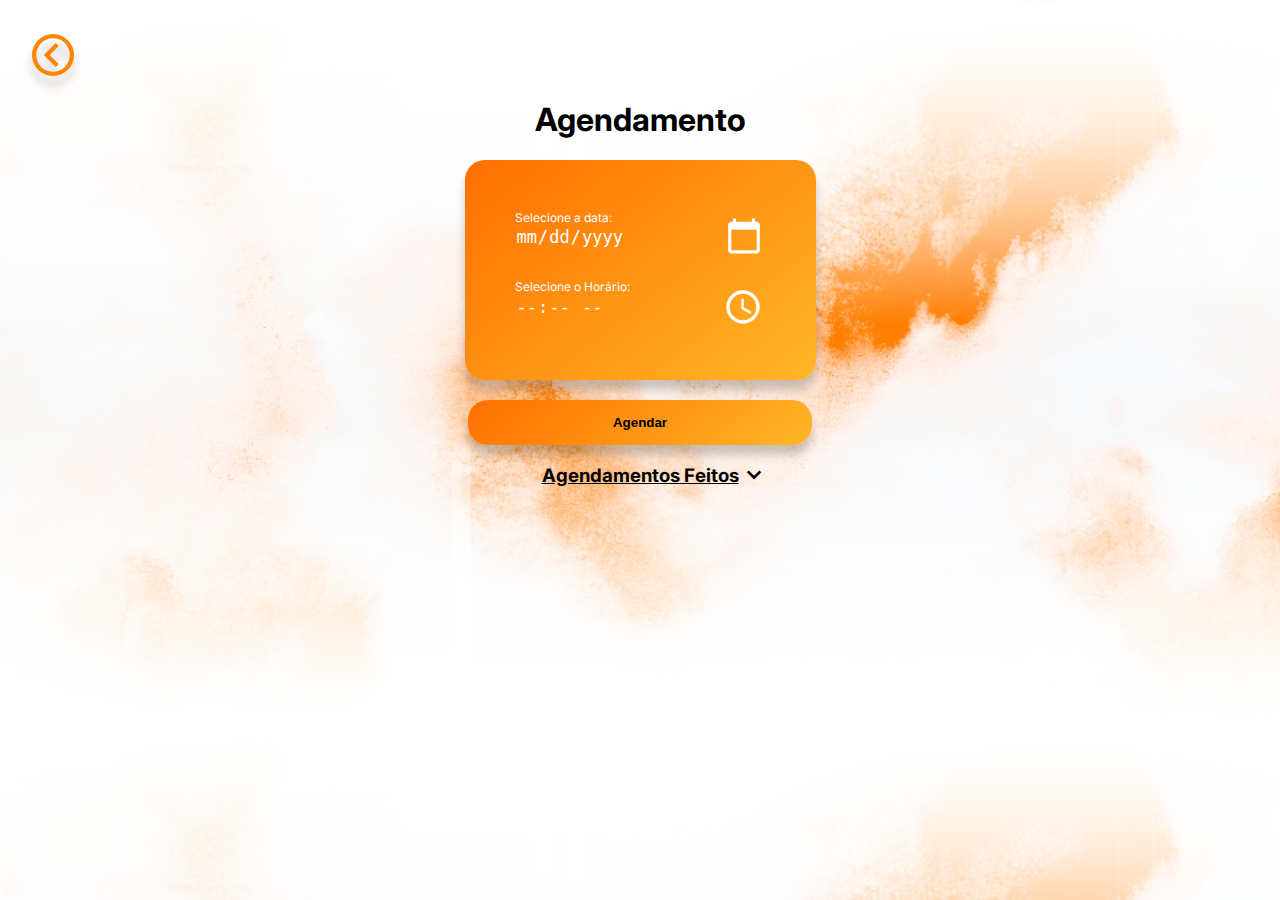
<file: agendamento.html>
<!DOCTYPE html>
<html lang="pt-BR">
<head>
    <meta charset="UTF-8">
    <meta name="viewport" content="width=device-width, initial-scale=1.0">
    <title>Agendamento</title>
    <link rel="stylesheet" href="style2.css">
    <link rel="stylesheet" href="https://cdn.jsdelivr.net/npm/boxicons@2.1.0/css/boxicons.min.css">

      

</head>
<body>
    
    <a href="index.html"><i class='bx bx-chevron-left-circle' id="botao"></i></a>

    <h1>Agendamento</h1>

    <div class="selecao">
        <form action="" class="selecaoDataHorario">
            <label for="data">Selecione a data:</label>
            <input type="date" name="date" id="data">
            <label for="horario" id="nm">Selecione o Horário:</label>
            <input type="time" name="time" id="horario">
        </form>
    
        <button type="submit"  id="agendar" onclick="agendar()">Agendar</button>

    </div>
    <div class="lista">
        <h3 onclick="mostrarTexto()">Agendamentos Feitos   <i class='bx bx-chevron-down' id="baixo"></i></h3>
        <ul id="resultadosLista" class="resultadosLista"></ul>
    </div>



    <script src="agendamento.js"></script>
</body>
</html>
</file>
<file: style2.css>
@import url('https://fonts.googleapis.com/css2?family=Open+Sans:ital,wght@0,300..800;1,300..800&display=swap');
@import url('https://fonts.googleapis.com/css2?family=Inter:wght@100..900&display=swap');

body {
    font-family: Inter, sans-serif;
    background: url("Design\ sem\ nome.png");
    background-repeat: repeat;
    background-size: cover;
}

#botao {
    width: 15px;
    border-radius: 100px;
    position: fixed;
    margin-top: -70px;
    margin-left: 20px;
    color: #000;
    font-size: 50px;
    color: rgb(255,132,0);
    cursor: pointer;
    position: absolute;
    text-shadow: 0px 10px 10px rgba(0, 0, 0, 0.2);
}

#botao:hover {
    color: rgb(0, 0, 0);
}

h1 {
    text-align: center;
    margin-top: 100px;
}

.selecao {
    display: flex;
    justify-content: center;
    align-items: center;
    flex-direction: column;
}
 
#agendar {
    padding: 15px 145px 15px 145px;
    margin-top: 20px;
    background: none;
    border: 0 ;
    border-radius: 20px;
    color: rgb(0, 0, 0);
    font-weight: bold;
    cursor: pointer;
    background: rgb(255,132,0);
    background: linear-gradient(142deg, rgb(255, 111, 0) 0%, rgb(255, 183, 38) 100%);
    box-shadow: 0px 10px 10px rgba(0, 0, 0, 0.2);
}

#agendar:hover {
    background: rgb(0, 0, 0);
    border: 1px solid rgb(255,132,0) ;
    color: rgb(255,132,0);
    border: 1px solid rgb(255,132,0);
}
.selecaoDataHorario {
    display: flex;
    flex-direction: column;
    padding: 50px;
    border-radius: 20px;
    background: rgb(255,132,0);
    background: linear-gradient(142deg, rgb(255, 111, 0) 0%, rgb(255, 183, 38) 100%);
    box-shadow: 0px 10px 10px rgba(0, 0, 0, 0.2);
}

.selecaoDataHorario label {
    font-size: 12px;
    margin-bottom: -10px;
    z-index: 1;
    color: white;
}

#nm {
    margin-top: 20px;
}

.selecaoDataHorario input {
    border: 0;
    width: 250px;
    font-size: 17px;
    background: none;
    color: white;
}

input:focus {
    outline: none;
}

input[type="date"]::-webkit-calendar-picker-indicator {
    width: 40px;
    height: 40px;
    filter: invert(100%);
}

input[type="time"]::-webkit-calendar-picker-indicator {
    width: 40px;
    height: 40px;
    filter: invert(100%);
}

.lista {
    display: flex;
    flex-direction: column;
    justify-content: center;
    align-items: center;
}

h3 {
    cursor: pointer;
    text-align: center;
    text-decoration: underline;
    width: max-content;
}

#baixo {
    font-size: 30px;
    position: absolute;
    margin-top: -5px;
}

.resultadosLista {
    display: none;
    text-align: center;
    list-style-type: none;
}

.resultadosLista.show {
    display: block;
    text-align: center;
    list-style-type: none;
}

li {
    margin-left: -25px;
}
</file>
